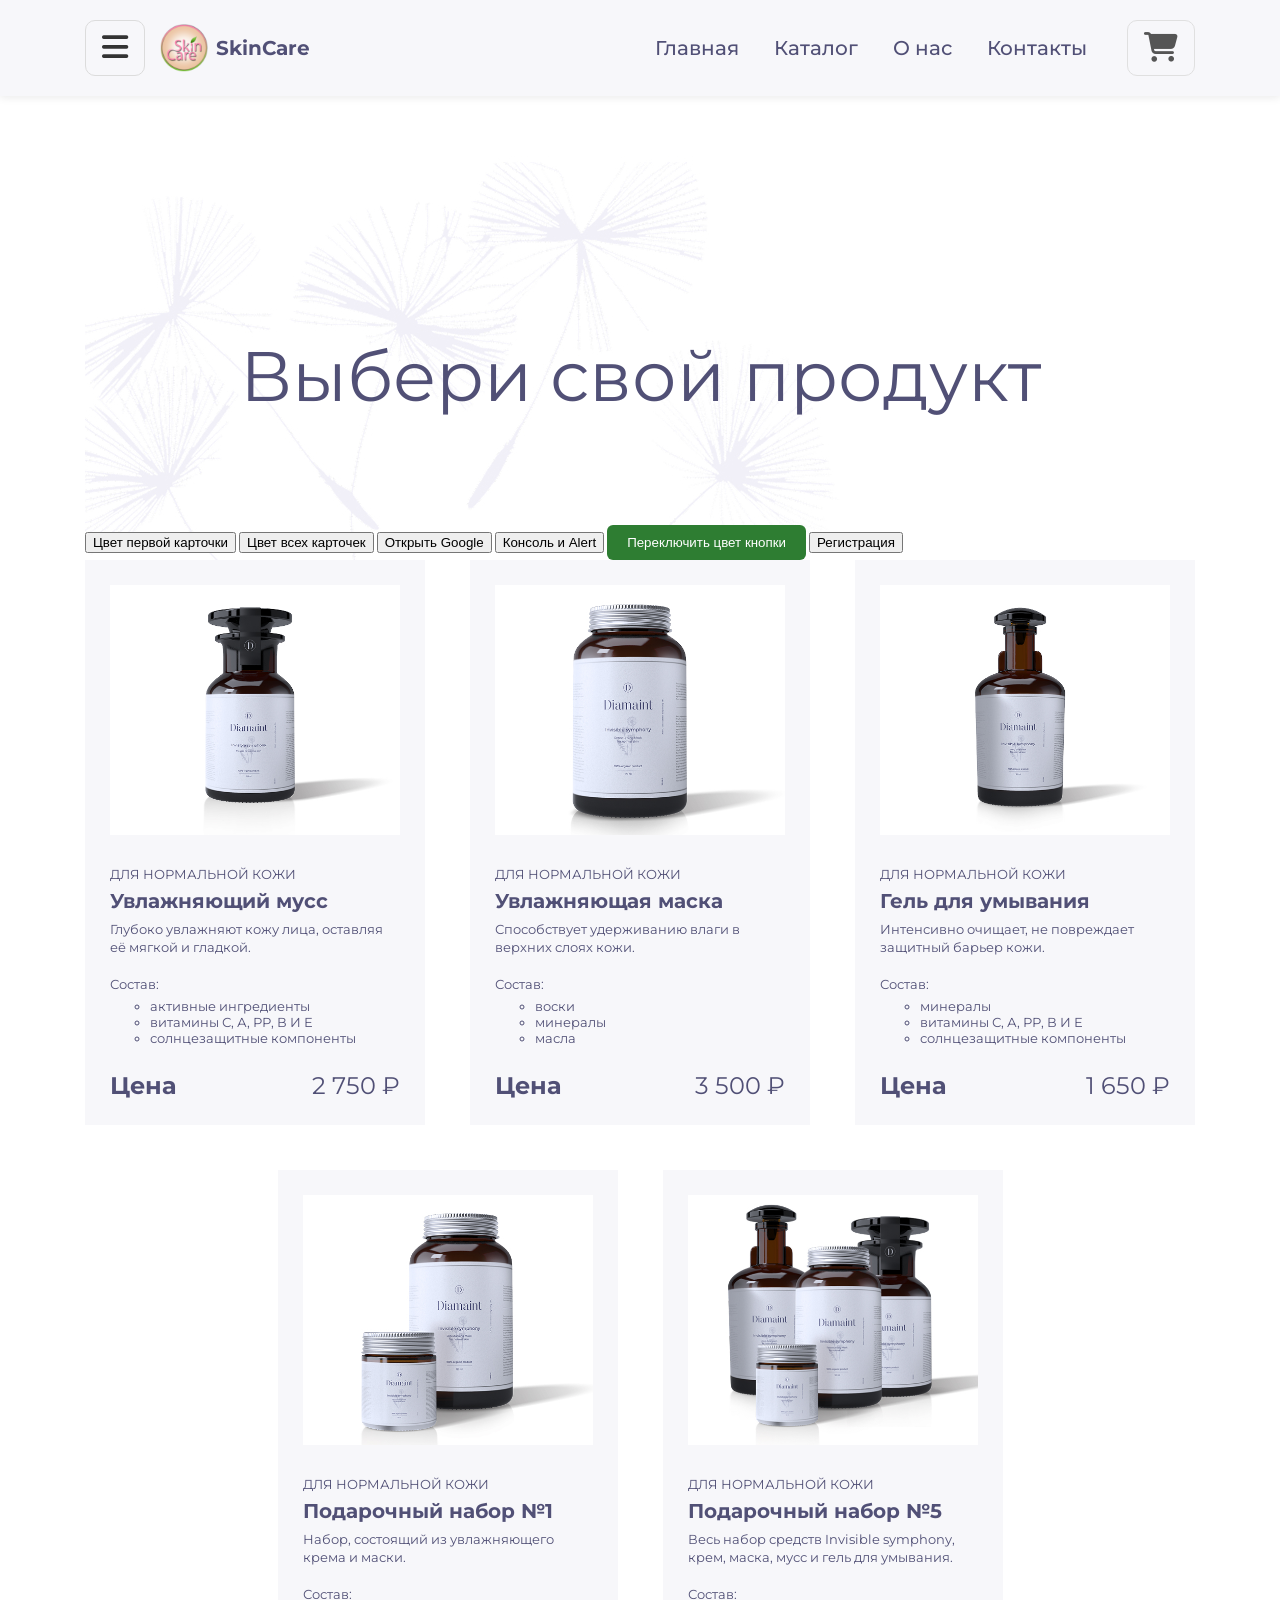
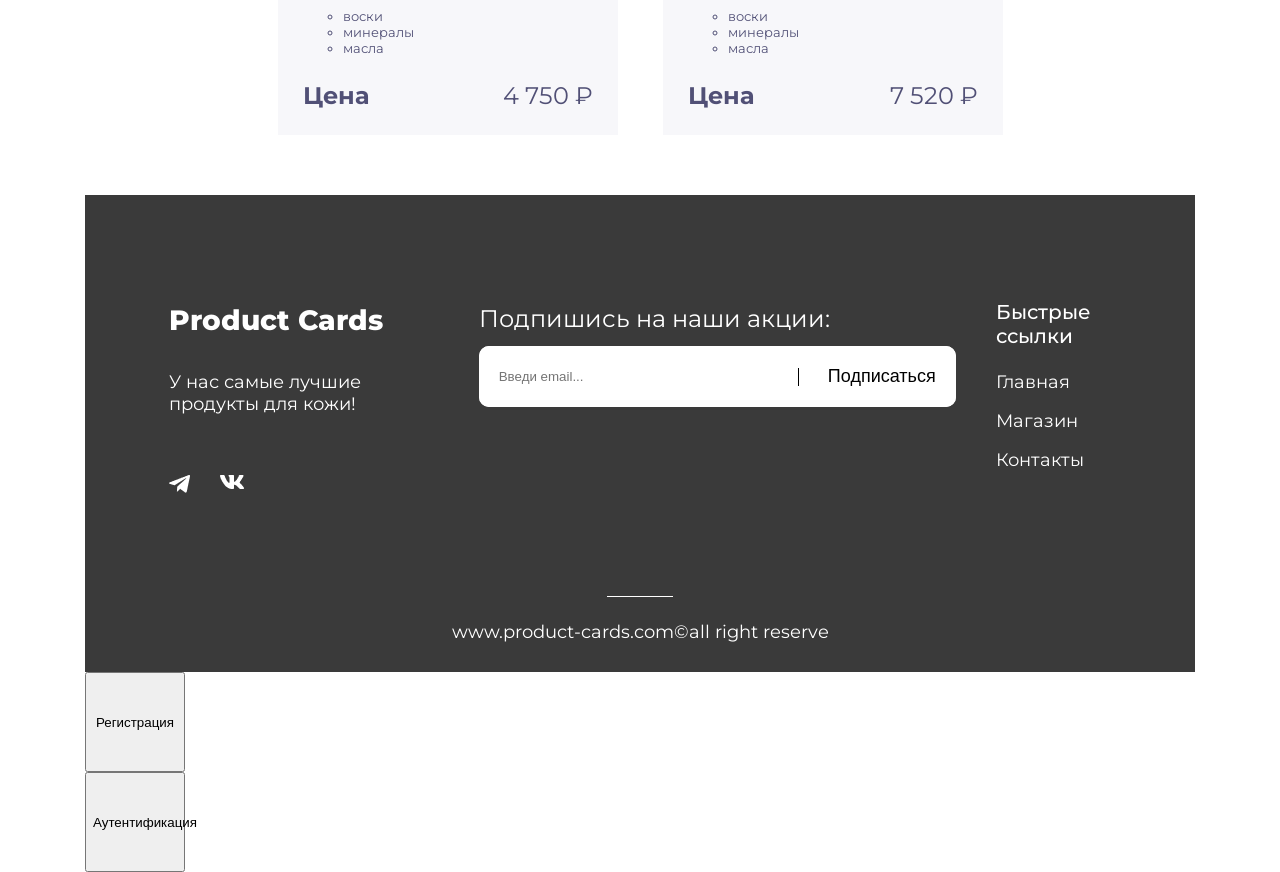
<file: index.html>
<!doctype html>
<html lang="ru">
  <head>
    <meta charset="UTF-8" />
    <meta name="viewport" content="width=device-width, initial-scale=1.0" />
    <title>Каталог уходовой косметики для лица</title>
    <link rel="preconnect" href="https://fonts.googleapis.com" />
    <link rel="preconnect" href="https://fonts.gstatic.com" crossorigin />
    <link
      href="https://fonts.googleapis.com/css2?family=Montserrat:ital,wght@0,100..900;1,100..900&display=swap"
      rel="stylesheet"
    />
    <link
      rel="stylesheet"
      href="https://cdnjs.cloudflare.com/ajax/libs/font-awesome/6.5.1/css/all.min.css"
    />
    <link rel="stylesheet" href="style.css" />
  </head>
  <body>
    <header class="header">
      <div class="header__container container">
        <div class="header__left">
          <button class="header__burger-btn" type="button" aria-label="Меню">
            <i class="fa-solid fa-bars"></i>
          </button>

          <a href="#" class="header__logo">
            <img
              src="images/logo.png"
              alt="Логотип"
              class="header__logo-image"
            />
            <span class="header__logo-title">SkinCare</span>
          </a>
        </div>

        <nav class="header__nav nav">
          <ul class="nav__list clear-list">
            <li class="nav__item"><a href="#" class="nav__link">Главная</a></li>
            <li class="nav__item"><a href="#" class="nav__link">Каталог</a></li>
            <li class="nav__item"><a href="#" class="nav__link">О нас</a></li>
            <li class="nav__item">
              <a href="#" class="nav__link">Контакты</a>
            </li>
          </ul>
        </nav>

        <button class="header__cart-btn" type="button" aria-label="Корзина">
          <i class="fa-solid fa-cart-shopping"></i>
        </button>
      </div>
    </header>

    <main class="catalog">
      <div class="container catalog__container">
        <h1 class="title catalog__title">Выбери свой продукт</h1>

        <div>
          <button id="change-first-card-btn" type="button">
            Цвет первой карточки
          </button>
          <button id="change-all-cards-btn" type="button">
            Цвет всех карточек
          </button>
          <button id="open-google-btn" type="button">Открыть Google</button>
          <button id="show-alert-btn" type="button">Консоль и Alert</button>
          <button id="toggle-color-btn" class="color-toggle-btn" type="button">
            Переключить цвет кнопки
          </button>
          <button id="open-modal-btn" type="button">Регистрация</button>

          <ul id="products-list" class="products clear-list"></ul>

          <footer class="footer">
            <div class="footer__container container">
              <div class="footer__social">
                <h2 class="footer__social-title">Product Cards</h2>
                <p class="footer__text">
                  У нас самые лучшие продукты для кожи!
                </p>
                <div class="footer__social-icons">
                  <a href="#"
                    ><img src="images/telegram-icon.png" alt="телеграм"
                  /></a>
                  <a href="#"
                    ><img src="images/vk-icon.png" alt="вКонтакте"
                  /></a>
                </div>
              </div>

              <div class="footer__subscribe">
                <p class="footer__subscribe-title">Подпишись на наши акции:</p>
                <form class="footer__subscribe-form">
                  <input
                    type="email"
                    id="email-input"
                    placeholder="Введи email..."
                    required
                  />
                  <button type="submit">Подписаться</button>
                </form>
              </div>

              <div class="footer__links">
                <h3 class="footer__links-title">Быстрые ссылки</h3>
                <nav class="footer__nav">
                  <ul class="footer__nav-ul">
                    <li><a href="#">Главная</a></li>
                    <li><a href="#">Магазин</a></li>
                    <li><a href="#">Контакты</a></li>
                  </ul>
                </nav>
              </div>
            </div>
            <div class="footer__copyright">
              <p class="footer__bottom">
                www.product-cards.com©all right reserve
              </p>
            </div>
          </footer>

          <template id="products-template">
            <li class="products__item card">
              <img src="" alt="" class="product-image card__image" />
              <span class="product-category card__category"></span>
              <h2 class="product-name card__name"></h2>
              <p class="product-description card__description"></p>
              <div class="card__compound compound">
                <span class="compound__name">Состав:</span>
                <ul class="product-compound"></ul>
              </div>
              <div class="card__price">
                <b>Цена</b>
                <span class="product-price"></span>
              </div>
            </li>
          </template>

          <div class="modal" id="modal">
            <div class="overlay" id="overlay"></div>
            <div class="modal__body">
              <button class="modal__close-btn" type="button">&times;</button>
              <form class="modal__form" id="modal__form">
                <label for="username">Имя:</label>
                <input
                  type="text"
                  id="username"
                  name="username"
                  placeholder="Введите имя"
                  required
                />

                <label for="userSurname">Фамилия:</label>
                <input
                  type="text"
                  id="userSurname"
                  name="userSurname"
                  placeholder="Введите фамилию"
                  required
                />

                <label for="userDateOfBirth">Дата рождения:</label>
                <input
                  type="date"
                  id="userDateOfBirth"
                  name="userDateOfBirth"
                  placeholder="Выберите дату рождения"
                  required
                />

                <label for="userLogin">Email:</label>
                <input
                  type="email"
                  id="userLogin"
                  name="userLogin"
                  placeholder="Введите логин"
                  minlength="5"
                  required
                />

                <label for="userPassword">Пароль:</label>
                <input
                  type="password"
                  id="userPassword"
                  name="userPassword"
                  placeholder="Введите пароль"
                  minlength="5"
                  required
                />

                <label for="userConfirmPassword">Подтвердите пароль:</label>
                <input
                  type="password"
                  id="userConfirmPassword"
                  name="userConfirmPassword"
                  placeholder="Подтвердите пароль"
                  required
                />

                <button type="submit">Зарегистрироваться</button>
              </form>
            </div>
          </div>

          <button class="button-14" id="open-reg14-modal-btn" type="button">Регистрация</button>
          <button class="button-14" id="open-auth14-modal-btn" type="button">Аутентификация</button>

          <div class="overlay-14" id="overlay-14"></div>

          <div class="modal-14" id="reg-modal-14">
            <h1>Регистрация</h1>
            <span>Пароль</span>
            <span>Повторите пароль</span>
            <span>Логин</span>
            <span>Почта</span>

            <button class="modal-14-close-button" id="close-reg14-modal-btn" type="button">&times;</button>
          </div>

          <div class="modal-14" id="auth-modal-14">
            <h1>Аутентификация</h1>
            <p>Логин</p>
            <p>Пароль</p>

            <button class="modal-14-close-button" id="close-auth14-modal-btn" type="button">&times;</button>
          </div>
          
        </div>
      </div>
    </main>
    <script type="module" src="./js/main.js"></script>
  </body>
</html>
</file>
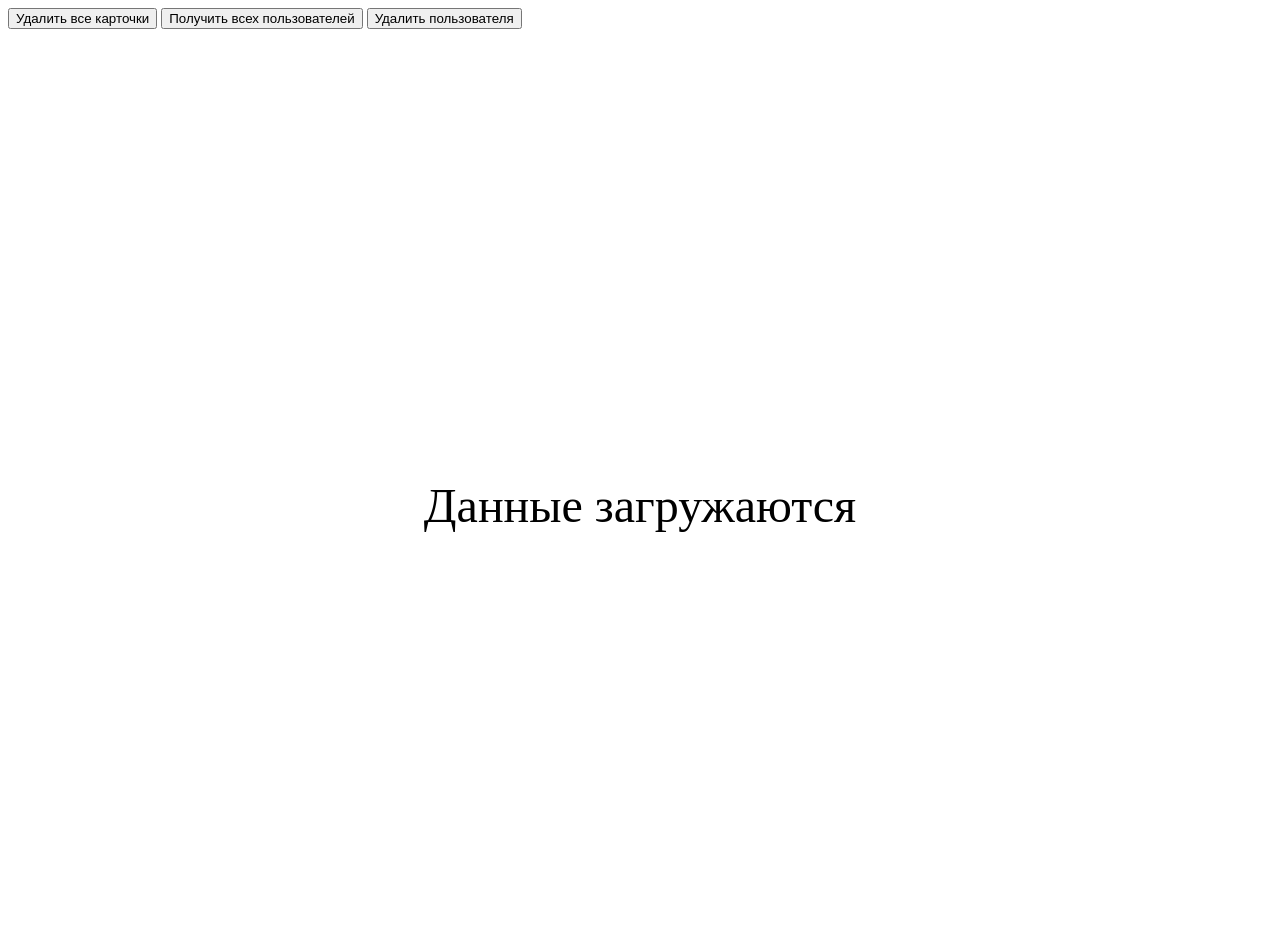
<file: async/async.html>
<!doctype html>
<html lang="ru">
  <head>
    <meta charset="UTF-8" />
    <meta name="viewport" content="width=device-width, initial-scale=1.0" />
    <title>Document</title>
    <link rel="stylesheet" href="async.css" />
  </head>
  <body>
    <p class="loading-message">Данные загружаются</p>
    <button class="delete-all-btn" id="delete-all-btn" type="button">
      Удалить все карточки
    </button>
    <button class="get-users-btn" id="get-users-btn" type="button">
      Получить всех пользователей
    </button>
    <button class="delete-user-btn" id="delete-user-btn" type="button">
      Удалить пользователя
    </button>

    <template id="user-card-template">
      <div class="user-card">
        <h2 class="user-id"></h2>
        <p class="user-name"></p>
        <p class="user-surname"></p>
        <p class="user-email"></p>
        <p class="user-age"></p>
      </div>
    </template>
    <div class="user-card-container" id="user-card-container"></div>
    <script type="module" src="async.js"></script>
  </body>
</html>
</file>
<file: style.css>
*,
*::before,
*::after {
  box-sizing: border-box;
}

body {
  font-family: "Montserrat", sans-serif;
  font-size: 13px;
  width: 100%;
  margin: 0;
  padding: 0;
}

.container {
  width: 1110px;
  margin: 0 auto;
}

.clear-list {
  list-style: none;
  padding: 0;
  margin: 0;
}

.title {
  color: #515076;
  font-size: 70px;
  font-weight: 400;
  line-height: 78px;
  margin-left: 0;
  margin-right: 0;
  text-align: center;
}

.products {
  display: flex;
  flex-wrap: wrap;
  justify-content: center;
  gap: 45px;
  width: 100%;
  padding: 0;
}

.products__item {
  width: 340px;
  flex-shrink: 0;
}

.card {
  background-color: #f7f7fa;
  padding: 25px;
}

.card__image {
  display: block;
  width: 100%;
  height: 250px;
  object-fit: cover;
}

.card__category {
  display: block;
  font-size: 13px;
  line-height: 18px;
  color: #515076;
  text-transform: uppercase;
  margin-top: 30px;
  margin-bottom: 0;
}

.card__name {
  font-size: 20px;
  margin: 5px 0;
  line-height: 27px;
  color: #515076;
}

.card__description {
  font-size: 13px;
  line-height: 18px;
  color: #515076;
  margin-top: 0;
  margin-bottom: 15px;
}

.card__price {
  display: flex;
  flex-wrap: wrap;
  justify-content: space-between;
  padding-top: 25px;
  font-size: 24px;
  margin-top: auto;
  color: #515076;
}

.catalog__container {
  padding-top: 1px;
  background-image: url("images/bg-1.jpg");
  background-repeat: no-repeat;
  background-size: 790px 697px;
}

.catalog__title {
  margin-top: 220px;
  margin-bottom: 110px;
  cursor: pointer;
  transition: color 0.3s ease;
}

.compound {
  margin-top: 0;
}

.compound__list {
  margin: 0;
  padding-left: 14px;
  color: #515076;
}

.card__compound.compound {
  text-align: left;
  margin-top: 20px;
  color: #515076;
}

.compound__name {
  display: block;
  margin-bottom: 6px;
  color: #515076;
}

.header {
  width: 100%;
  background-color: #f7f7fa;
  box-shadow: 0px 2px 8px rgba(0, 0, 0, 0.08);
  margin-bottom: 20px;
}

.header__container {
  display: flex;
  justify-content: space-between;
  align-items: center;
  padding-top: 20px;
  padding-bottom: 20px;
}

.header__left {
  display: flex;
  align-items: center;
  gap: 15px;
}

.header__burger-btn {
  background: transparent;
  border: 1px solid #dcdcdc;
  border-radius: 10px;
  padding: 10px 16px;
  font-size: 30px;
  color: #333333;
  cursor: pointer;
  transition: background-color 0.2s ease;
}

.header__burger-btn:hover {
  background-color: #f0f0f0;
}

.header__logo {
  display: flex;
  align-items: center;
  gap: 8px;
  font-size: 20px;
  font-weight: 700;
  color: #515076;
  text-decoration: none;
}

.header__logo-image {
  width: 48px;
  height: 48px;
  object-fit: contain;
}

.nav__list {
  display: flex;
  gap: 35px;
  list-style: none;
  margin: 0;
  padding: 0;
}

.nav__link {
  text-decoration: none;
  color: #515076;
  font-size: 20px;
  font-weight: 500;
  transition: color 0.3s ease;
  cursor: pointer;
}

.nav__link:hover {
  color: #007bff;
}

.header__cart-btn {
  background-color: transparent;
  color: #555555;
  border: 1px solid #e0e0e0;
  padding: 10px 16px;
  border-radius: 10px;
  font-size: 30px;
  font-weight: 600;
  cursor: pointer;
  transition: all 0.2s ease;
}

.header__cart-btn:hover {
  background-color: #f5f5f5;
  color: #000000;
}

.header__nav {
  margin-left: auto;
  margin-right: 40px;
}

.color-toggle-btn {
  background-color: #2e7d32;
  color: #ffffff;
  padding: 10px 20px;
  border: none;
  border-radius: 6px;
  cursor: pointer;
}

.color-toggle-btn.purple-state {
  background-color: #7b1fa2 !important;
}

.footer {
  background-color: #3a3a3a;
  width: 100%;
  height: 477px;
  margin-top: 60px;
}

.footer__container {
  display: flex;
  justify-content: space-between;
  gap: 40px;
  padding: 85px 75px 60px 84px;
  margin: 0 auto;
  max-width: 1728px;
}

.footer__social {
  display: flex;
  flex-direction: column;
}

.footer__social-title {
  font-size: 28px;
  font-weight: 800;
  color: #ffffff;
  margin-bottom: 16px;
}

.footer__text {
  font-size: 18px;
  font-weight: 400;
  color: #ffffff;
  padding-bottom: 42px;
}

.footer__social-icons {
  display: flex;
  gap: 30px;
}

.footer__subscribe {
  display: flex;
  flex-direction: column;
}

.footer__subscribe-title {
  font-size: 24px;
  font-weight: 400;
  color: #ffffff;
  margin-bottom: 13px;
}

.footer__subscribe-form {
  display: flex;
  flex-direction: row;
  width: 477px;
  height: 61px;
  background-color: #ffffff;
  border-radius: 10px;
  overflow: hidden;
}

.footer__subscribe-form input {
  flex: 1;
  padding: 0 20px;
  background-color: #ffffff;
  border: none;
  outline: none;
}

.footer__subscribe-form button {
  position: relative;
  background-color: #ffffff;
  color: #000000;
  border: none;
  padding: 0 20px 0 30px;
  font-size: 18px;
  font-weight: 500;
  cursor: pointer;
  display: flex;
  align-items: center;
}

.footer__subscribe-form button::before {
  content: "";
  position: absolute;
  left: 0;
  top: 50%;
  transform: translateY(-50%);
  width: 1px;
  height: 18px;
  background-color: #000000;
}

.footer__links {
  display: flex;
  flex-direction: column;
}

.footer__links-title {
  font-size: 20px;
  font-weight: 500;
  color: #ffffff;
  margin-bottom: 23px;
}

.footer__nav {
  display: flex;
  flex-direction: column;
}

.footer__nav-ul {
  display: flex;
  flex-direction: column;
  padding: 0;
  margin: 0;
  list-style: none;
  font-size: 18px;
  font-weight: 400;
  gap: 17px;
}

.footer__nav-ul a {
  color: #ffffff;
  text-decoration: none;
}

.footer__bottom {
  display: block;
  text-align: center;
  font-size: 18px;
  font-weight: 400;
  color: #ffffff;
  padding-bottom: 28px;
  padding-top: 25px;
  margin-top: 40px;
  position: relative;
}

.footer__bottom::before {
  content: "";
  position: absolute;
  top: 0;
  left: 50%;
  transform: translateX(-50%);
  width: 66px;
  height: 1px;
  background-color: #ffffff;
}

#overlay {
  position: absolute;
  top: 0;
  left: 0;
  width: 100%;
  height: 100%;
  background-color: rgba(0, 0, 0, 0.8);
}

#modal {
  position: fixed;
  top: 0;
  left: 0;
  width: 100%;
  height: 100%;
  z-index: 999;
  display: none;
}

.modal__body {
  position: absolute;
  top: 50%;
  left: 50%;
  transform: translate(-50%, -50%);
  z-index: 1000;
  background-color: #ffffff;
  border-radius: 8px;
  box-shadow: 0 2px 10px rgba(0, 0, 0, 0.2);
  width: 90%;
  max-width: 600px;
  max-height: 90vh;
  overflow-y: auto;
  padding: 40px;
}

.modal-showed {
  display: block !important;
}

.modal__close-btn {
  position: absolute;
  top: 10px;
  right: 15px;
  background: none;
  border: none;
  font-size: 24px;
  cursor: pointer;
}

.modal__form {
  display: flex;
  flex-direction: column;
  gap: 12px;
  margin-top: 15px;
  font-size: 40px;
  gap: 15px;
}

.modal__form input {
  width: 100%;
  padding: 8px 12px;
  border: 1px solid #ccc;
  border-radius: 4px;
  box-sizing: border-box;
  padding: 12px 15px;
  font-size: 35px;
}

.modal__form button[type="submit"] {
  padding: 10px;
  background-color: #000;
  color: #fff;
  border: none;
  border-radius: 4px;
  cursor: pointer;
  margin-top: 10px;
  padding: 15px;
  font-size: 40px;
  font-weight: bold;
}


.button-14 {
  display: block;
  width: 100px;
  height: 100px;
}

.modal-14-close-button {
  display: block;
  position: absolute;
  top: 10px;
  right: 10px;
  border: none;
  background-color: transparent;
  cursor: pointer;
  padding: 10px;
}

.modal-14 {
  position: absolute;
  display: none;
  top: 50%;
  left: 50%;
  transform: translate(-50%, -50%);
  width: 60rem;
  height: 50rem;
  background-color: #fff;
  border-radius: 20px;
  z-index: 1000;
}

.modal-showed-14 {
  display: block;
}

.overlay-14 {
  top: 0;
  left: 0;
  width: 100%;
  height: 100%;
  position: absolute;
  display: none;
  background-color: rgb(0, 0, 0, 0.8);
  z-index: 999;
}

.overlay-showed-14 {
  display: block;
}
</file>
<file: async/async.css>
.loading-message {
  position: fixed;
  top: 50%;
  left: 50%;
  transform: translate(-50%, 50%);
  margin: 0;
  font-size: xxx-large;
}

.loading-message-hide {
  display: none;
}

.user-card-container {
  display: flex;
  justify-content: center;
  align-items: center;
  flex-wrap: wrap;
  gap: 20px;
  width: 100%;
  min-height: 100vh;
  box-sizing: border-box;
}

.user-card {
  border: 1px solid #ccc;
  border-radius: 12px;
  padding: 20px;
  width: 220px;
  box-sizing: border-box;
  box-shadow: 0 2px 8px rgba(0, 0, 0, 0.1);
}
</file>
